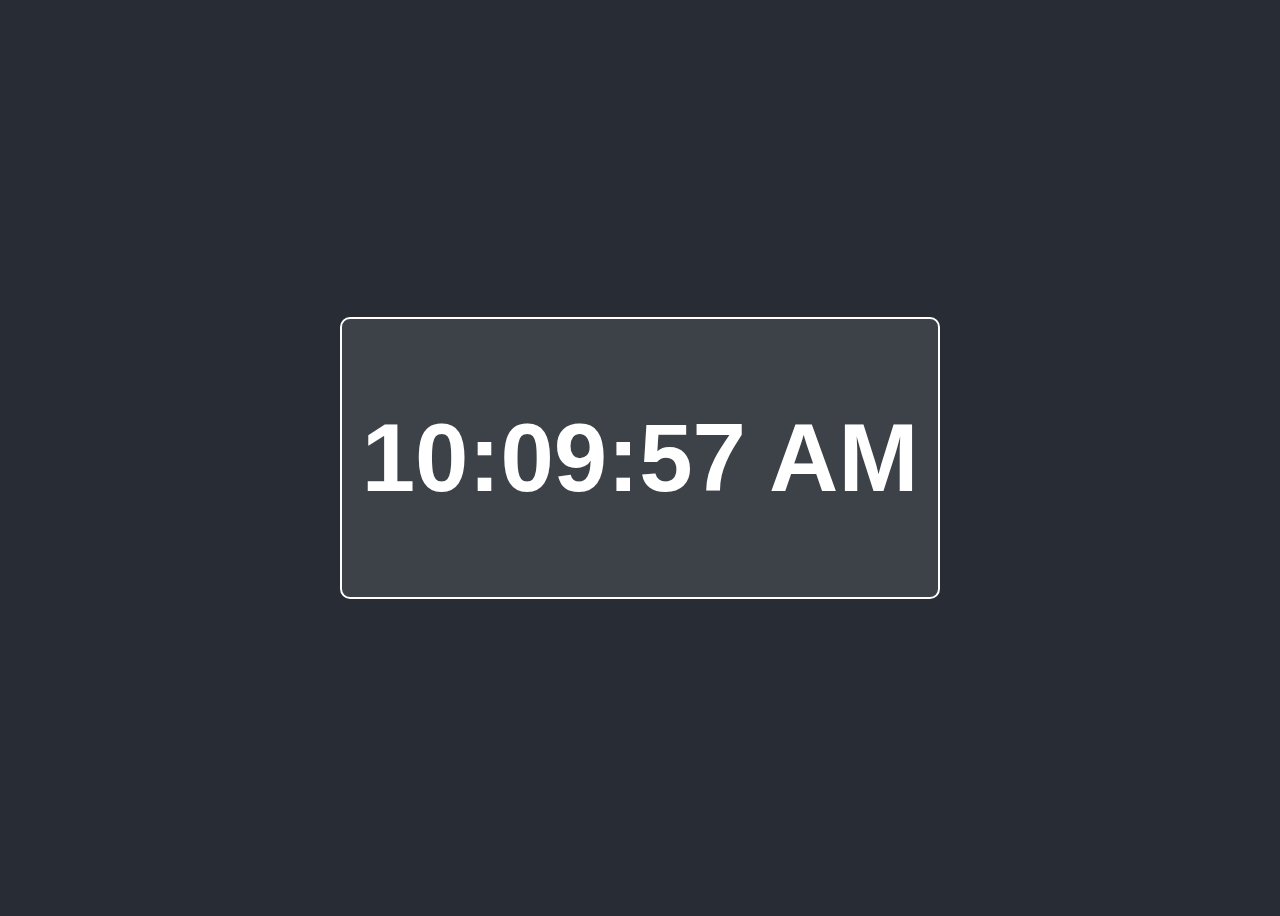
<file: index.html>
<!DOCTYPE html>
<html lang="en">
  <head>
    <meta charset="UTF-8" />
    <meta name="viewport" content="width=device-width, initial-scale=1.0" />
    <title>Clock Project</title>
    <style>
      body {
        display: flex;
        justify-content: center;
        align-items: center;
        height: 100vh;
        background-color: #282c34;
        color: white;
        font-family: Arial, Helvetica, sans-serif;
      }
      body::-webkit-scrollbar {
        display: none;
      }
      .clock-container {
        text-align: center;
        font-size: 48px;
        border: 2px solid white;
        padding: 20px;
        border-radius: 10px;
        background-color: rgba(255, 255, 255, 0.1);
      }
    </style>
  </head>
  <body>
    <div class="clock-container">
      <h1 class="clock">00:00:00</h1>
    </div>
    <audio src="ticking-clock_1-27477.mp3" preload="auto"></audio>
    <script>
      const element = document.querySelector(".clock");
      console.log(element);

      const time = new Date();
      const option = {
        timezone: "Asia/Kolkata",
        hour: "2-digit",
        minute: "2-digit",
        second: "2-digit",
      };
      element.textContent = time.toLocaleTimeString("en-US", option);

      setInterval(() => {
        const element = document.querySelector(".clock");
        const sound = document.querySelector("audio");
        console.log(element);

        const time = new Date();
        const option = {
          timezone: "Asia/Kolkata",
          hour: "2-digit",
          minute: "2-digit",
          second: "2-digit",
        };
        element.textContent = time.toLocaleTimeString("en-US", option);
        sound.play();
      }, 1000);
    </script>
  </body>
</html>
</file>
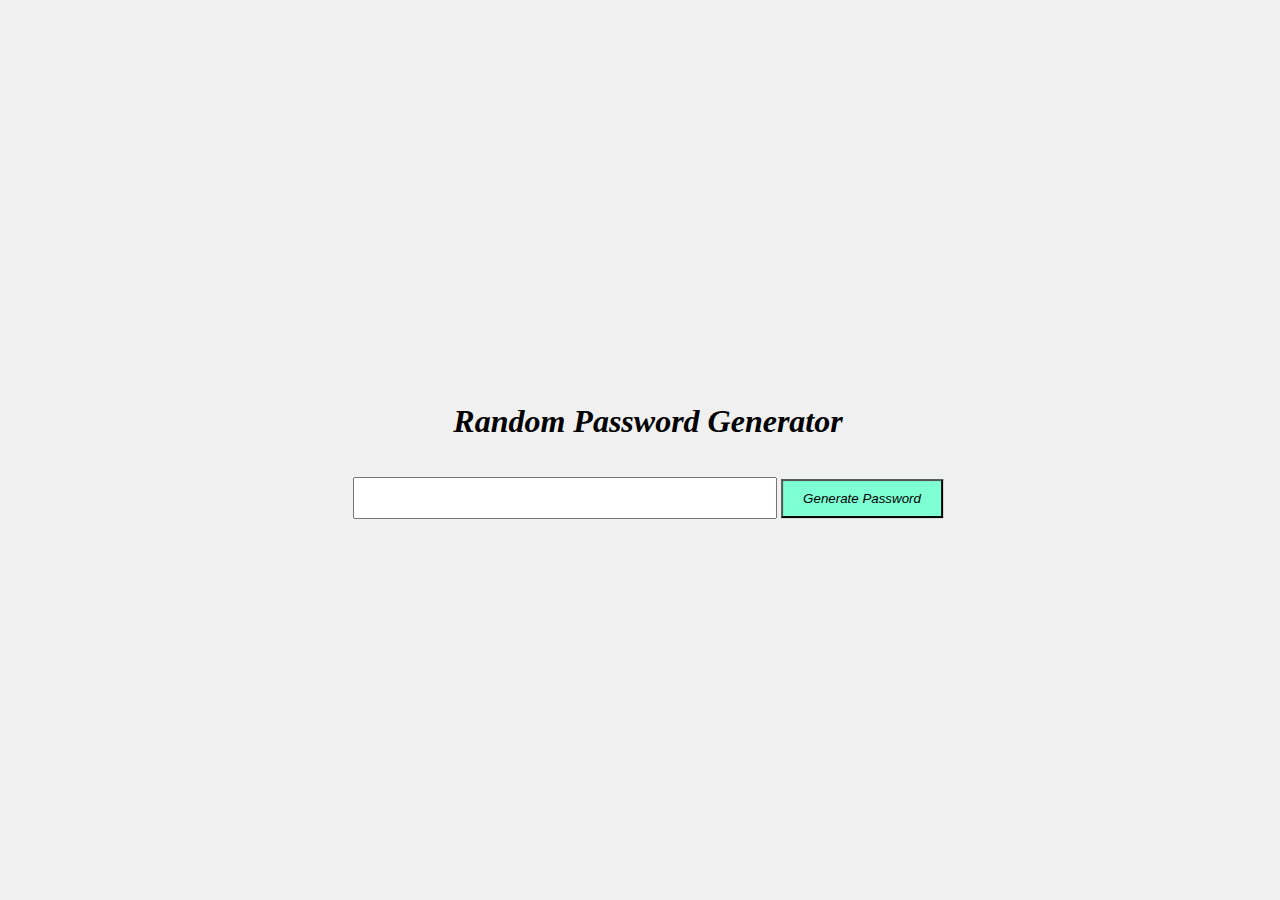
<file: project4-password_generator/index.html>
<!DOCTYPE html>
<html lang="en">
  <head>
    <meta charset="UTF-8" />
    <meta name="viewport" content="width=device-width, initial-scale=1.0" />
    <title>Random Password Generator</title>
  </head>
  <link rel="stylesheet" href="style.css" />
  <body>
    <h1>Random Password Generator</h1>
    <input type="text" id="password" readonly />
    <button id="generate">Generate Password</button>
    <script src="script.js"></script>
  </body>
</html>
</file>
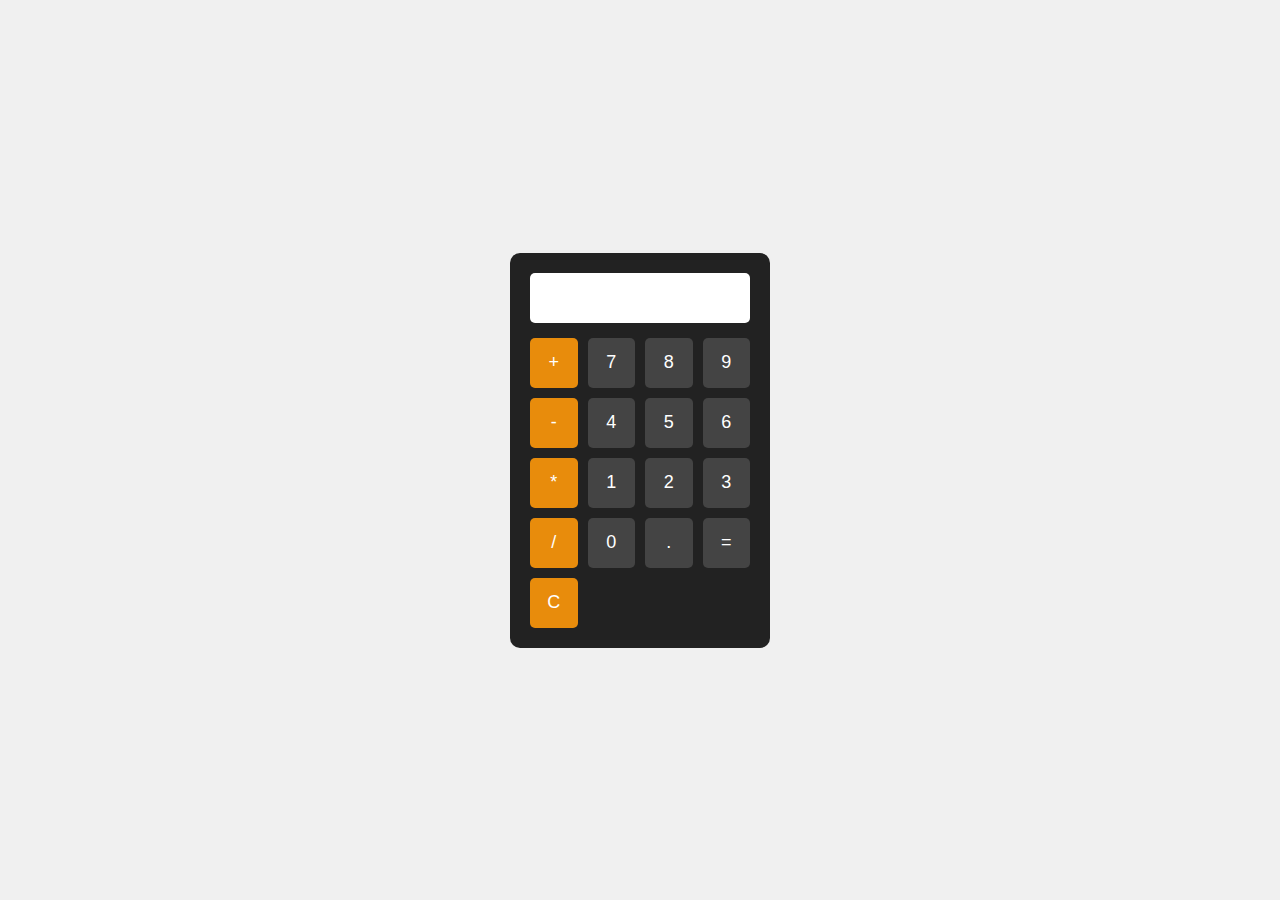
<file: project5-calculator/index.html>
<!DOCTYPE html>
<html lang="en">
  <head>
    <meta charset="UTF-8" />
    <meta name="viewport" content="width=device-width, initial-scale=1.0" />
    <title>Calculator</title>
    <link rel="stylesheet" href="style.css" />
  </head>
  <body>
    <div id="calculator">
      <input id="display" readonly />
      <div id="keys">
        <button onclick="appendToDisplay('+')" class="operatorBtn">+ </button>
        <button onclick="appendToDisplay('7')">7</button>
        <button onclick="appendToDisplay('8')">8</button>
        <button onclick="appendToDisplay('9')">9</button>
        <button onclick="appendToDisplay('-')"  class="operatorBtn">-</button>
        <button onclick="appendToDisplay('4')">4</button>
        <button onclick="appendToDisplay('5')">5</button>
        <button onclick="appendToDisplay('6')">6</button>
        <button onclick="appendToDisplay('*')" class="operatorBtn">*</button>
        <button onclick="appendToDisplay('1')">1</button>
        <button onclick="appendToDisplay('2')">2</button>
        <button onclick="appendToDisplay('3')">3</button>
        <button onclick="appendToDisplay('/')"class="operatorBtn">/</button>
        <button onclick="appendToDisplay('0')">0</button>
        <button onclick="appendToDisplay('.')">.</button>
        <button onclick="calculate()">=</button>
        <button onclick="clearDisplay()" class="operatorBtn">C</button>
      </div>
    </div>
    <script src="script.js"></script>
  </body>
</html>
</file>
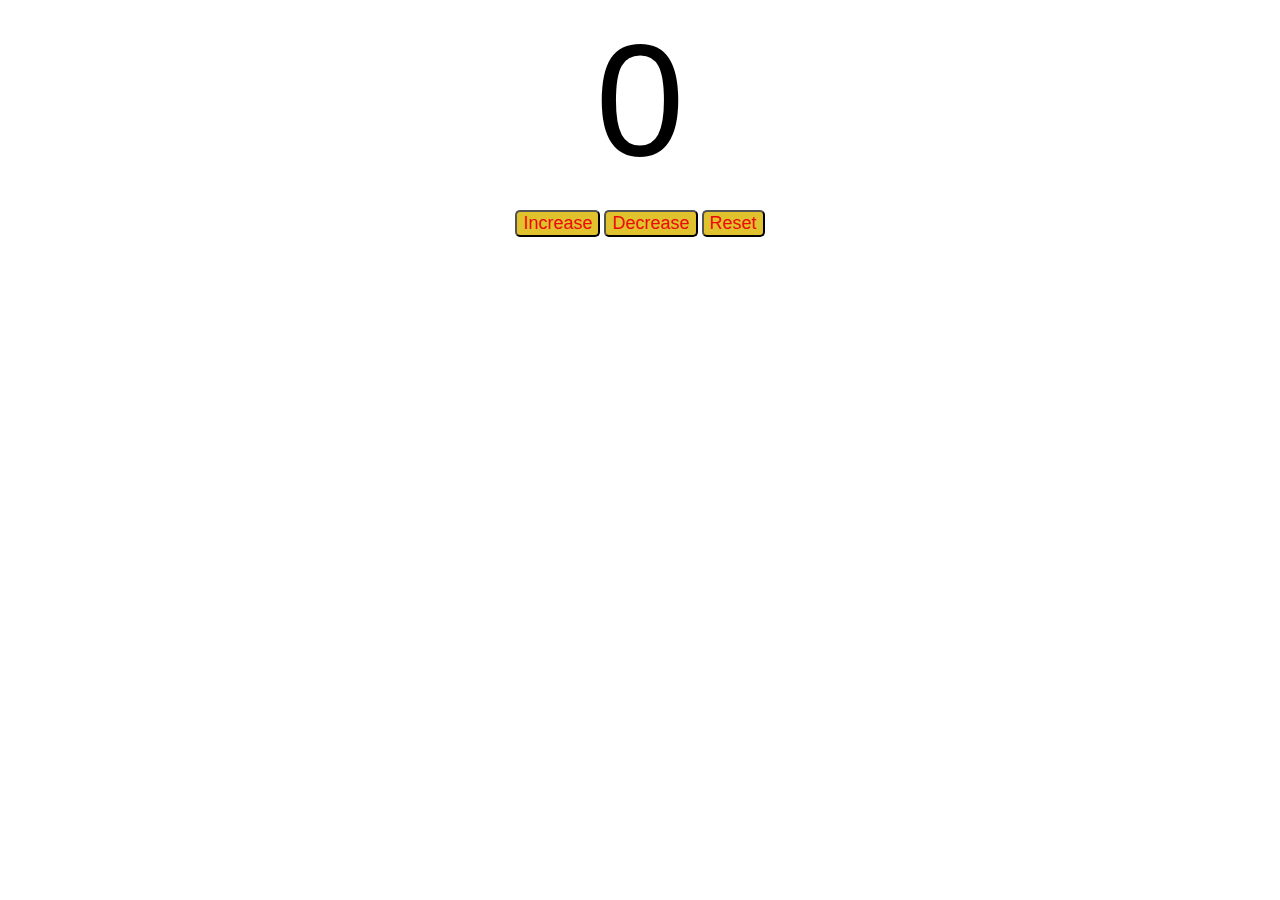
<file: project3-counter/new.html>
<!DOCTYPE html>
<html lang="en">
  <head>
    <meta charset="UTF-8" />
    <meta name="viewport" content="width=device-width, initial-scale=1.0" />
    <title>counter</title>
    <link rel="stylesheet" href="style.css" />
  </head>
  <body>
    <label id="countLabel">0</label><br />
    <div id="btnContainer">
      <button id="increaseBtn" class="buttons">Increase</button>
      <button id="decreaseBtn" class="buttons">Decrease</button>
      <button id="resetBtn" class="buttons">Reset</button>
    </div>

    <script src="counter.js"></script>
  </body>
</html>
</file>
<file: project4-password_generator/style.css>
body {
  font-family: "Arial, sans-serif";
  text-align: center;
  background-color: #f0f0f0;
  position: absolute;
  transform: translate(-50%, -50%);
  top: 50%;
  left: 50%;
  font-style: italic;
}
#password {
  width: 400px;
  margin: 15px auto;
  padding: 10px;
  font-size: 16px;
}
#generate {
  background-color: aquamarine;
  color: #000;
  padding: 10px 20px;
  cursor: pointer;
  font-style: italic;
}
</file>
<file: project5-calculator/style.css>
* {
  box-sizing: border-box;
}

body {
  margin: 0;
  height: 100vh;

  display: flex;
  justify-content: center;
  align-items: center;

  font-family: Arial, sans-serif;
  background-color: #f0f0f0;
}

#calculator {
  background-color: #222;
  padding: 20px;
  border-radius: 10px;
  width: 260px;
}

#display {
  width: 100%;
  height: 50px;
  font-size: 24px;
  padding: 10px;
  margin-bottom: 15px;
  text-align: right;

  border: none;
  border-radius: 5px;
}

#keys {
  display: grid;
  grid-template-columns: repeat(4, 1fr);
  gap: 10px;
}

button {
  height: 50px;
  font-size: 18px;
  border: none;
  border-radius: 5px;
  cursor: pointer;

  background-color: #444;
  color: #fff;
}

button:hover {
  background-color: #555;
}

button:active {
  background-color: #666;
}
.operatorBtn {
  background-color: #e88c0c;
}
.operatorBtn:hover {
  background-color: #f39c12;
}
.operatorBtn:active {
  background-color: #d67e0a;
}
</file>
<file: project3-counter/style.css>
#countLabel {
  display: block;
  text-align: center;
  font-size: 10em;
  font-family: Impact, Haettenschweiler, "Arial Narrow Bold", sans-serif;
}
.buttons {
background-color: rgb(224, 194, 46);
  padding: auto;
  font-size: large;
  border-radius: 5px;
  cursor: pointer;
  color: rgb(238, 9, 9);
}
#btnContainer {
  text-align: center;
}
</file>
